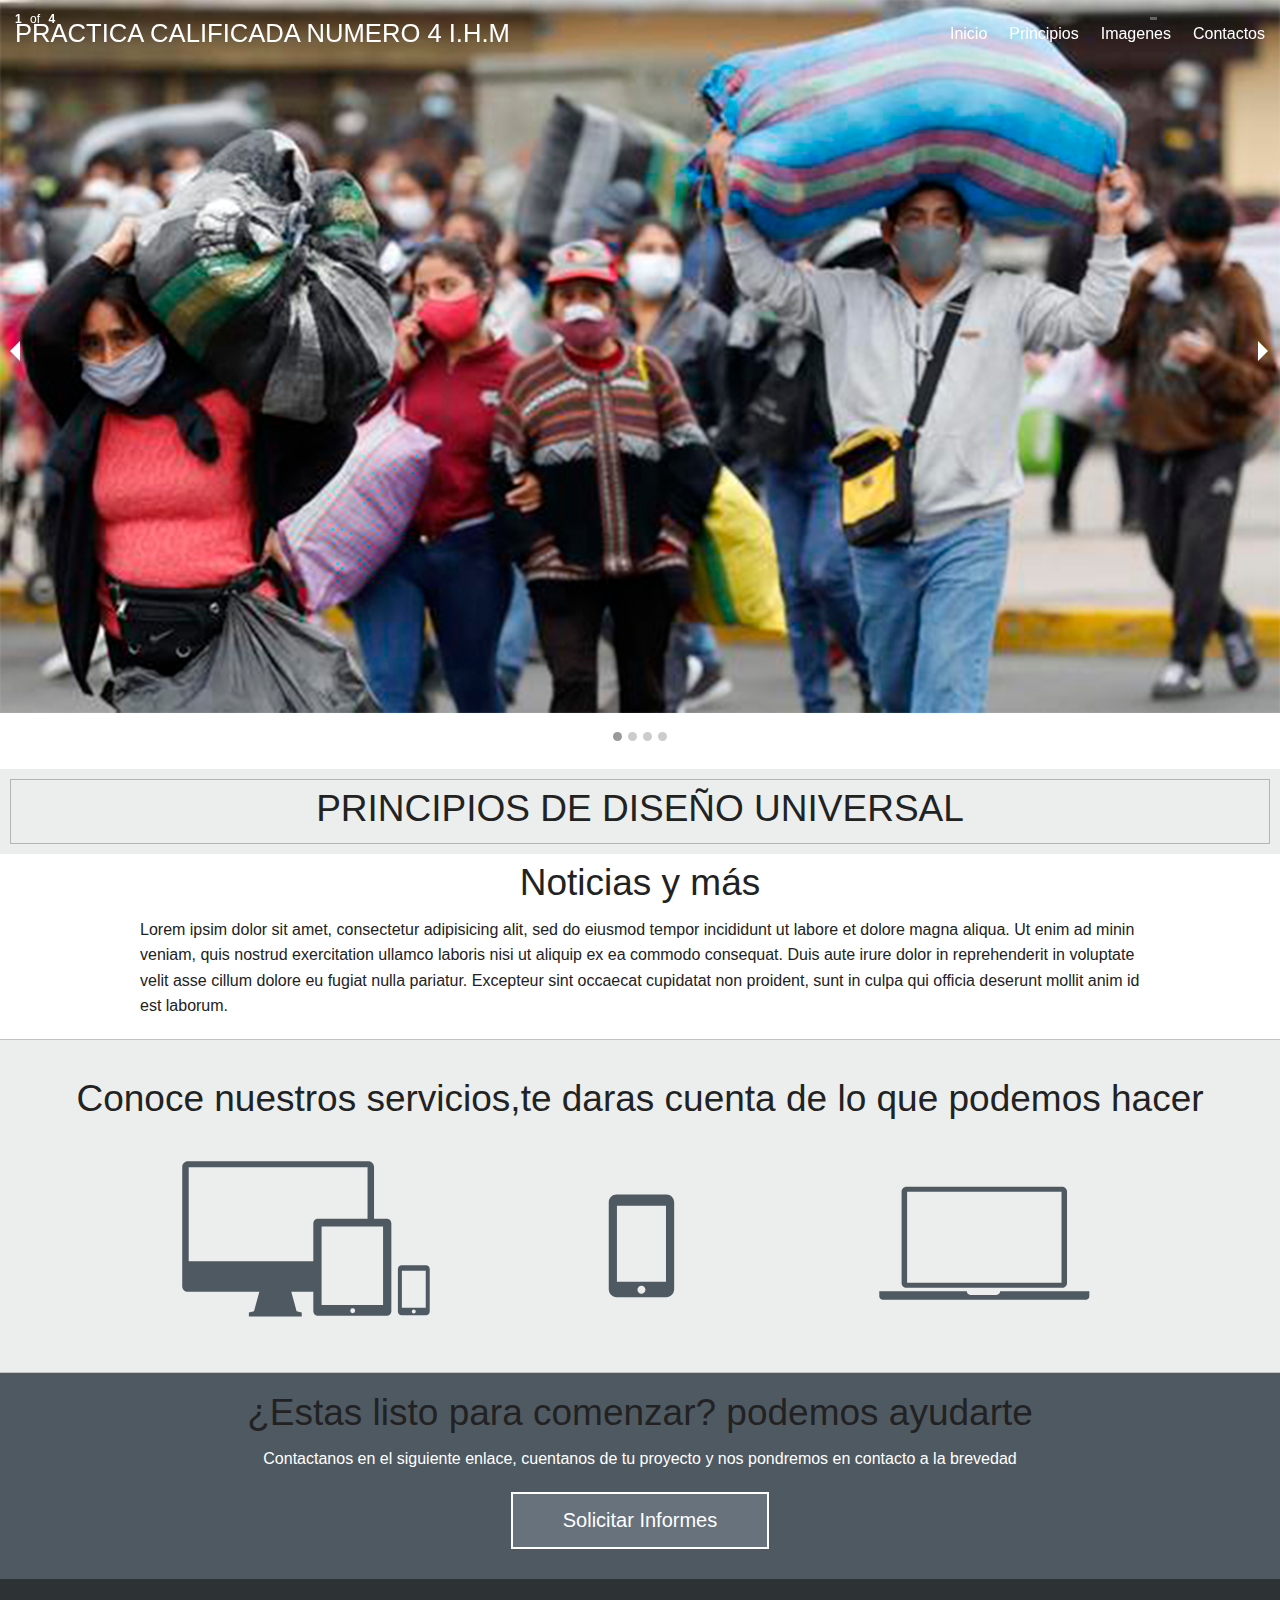
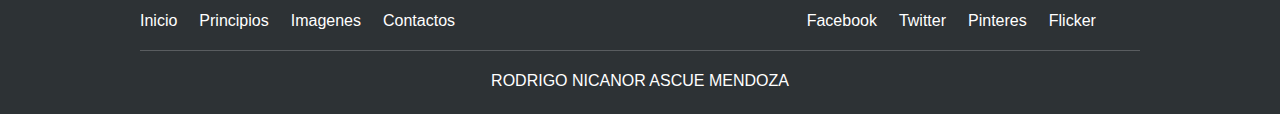
<file: Pregunta 4/index.html>
<!doctype html>
<html class="no-js" lang="">

<head>
    <meta charset="utf-8">
    <meta http-equiv="X-UA-Compatible" content="IE=edge,chrome=1">
    <title></title>
    <meta name="description" content="">
    <meta name="viewport" content="width=device-width, initial-scale=1">

    <link rel="stylesheet" href="css/normalize.min.css">
    <link rel="stylesheet" href="css/foundation.css">
    <link rel="stylesheet" href="css/main.css">

    <script src="js/vendor/modernizr-2.8.3.min.js"></script>
</head>

<body>
    <header class="fixed">
        <div class="top-bar">
            <div class="row">
                <div class="large-5 columns">
                    <a href="index.html" class="inicio">PRACTICA CALIFICADA NUMERO 4 I.H.M</a>
                </div>
                <div class="large-6 large-offset-1 columns">
                    <div id="navegacion">
                        <nav class="inline-list right">
                            <li><a href="index.html">Inicio</a></li>
                            <li><a href="nosotros.html">Principios</a></li>
                            <li><a href="servicios.html">Imagenes</a></li>
                            <li><a href="equipo.html">Contactos</a></li>                        </nav>
                    </div>
                </div>
            </div>
        </div>
    </header>

    <section class="destacada">
        <ul data-orbit>
            <li>
                <img src="img/h_index.jpg">
            </li>
            <li>
                <img src="img/h_nosotros.jpg">
            </li>
            <li>
                <img src="img/h_servicios.jpg">
            </li>
            <li>
                <img src="img/h_equipo.jpg">
            </li>
        </ul>
    </section>

    <!--        <section class="destacada">
            <div class="pattern"></div>
            <img src="img/h_index.jpg" alt="Imagen Index">

            <div class="contenido text-center">
                <h1><span>Diseñamos apps para todas las empresas y organizaciones</span></h1>
            </div>
        </section>
-->
    <section class="agencia text-center">
        <div class="borde">
            <h2>PRINCIPIOS DE DISEÑO UNIVERSAL</h2>
        </div>
    </section>

    <section class="aplicaciones">
        <h2 class="text-center">Noticias y más</h2>
        <section class="row">
            <p>Lorem ipsim dolor sit amet, consectetur adipisicing alit, sed do eiusmod tempor incididunt ut labore
                et dolore magna aliqua. Ut enim ad minin veniam, quis nostrud exercitation ullamco laboris nisi ut
                aliquip ex ea commodo consequat. Duis aute irure dolor in reprehenderit in voluptate velit asse
                cillum dolore eu fugiat nulla pariatur. Excepteur sint occaecat cupidatat non proident, sunt in
                culpa qui officia deserunt mollit anim id est laborum.</p>

        </section>
    </section>

    <section class="servicios">
        <h2 class="text-center">Conoce nuestros servicios,<span>te daras cuenta de lo que podemos hacer</span></h2>
        <div class="row">
            <ul class="small-block-grid-3">
                <li><img src="img/serv_web.svg" alt="Servicios aplicaciones"></li>
                <li><img src="img/serv_app.svg" alt="Servicios aplicaciones"></li>
                <li><img src="img/serv_desarrollo.svg" alt="Servicios aplicaciones"></li>
            </ul>



        </div>

    </section>

    <section class="contacto text-center">
        <h2>¿Estas listo para comenzar? podemos ayudarte</h2>
        <p>Contactanos en el siguiente enlace, cuentanos de tu proyecto y nos pondremos en contacto a la brevedad</p>

        <a href="" class="button large">Solicitar Informes</a>
    </section>

    <footer>
        <div class="row">
            <nav class="large-6 columns inline-list">
                <li><a href="index.html">Inicio</a></li>
                <li><a href="nosotros.html">Principios</a></li>
                <li><a href="servicios.html">Imagenes</a></li>
                <li><a href="equipo.html">Contactos</a></li>
            </nav>
            <nav class="large-4 large-offset-2 columns inline-list">
                <li><a href="#">Facebook</a></li>
                <li><a href="#">Twitter</a></li>
                <li><a href="#">Pinteres</a></li>
                <li><a href="#">Flicker</a></li>
            </nav>
            <hr>
            <p class="text-center">RODRIGO NICANOR ASCUE MENDOZA</p>
        </div>
    </footer>


    <script>window.jQuery || document.write('<script src="js/vendor/jquery-1.11.2.min.js"><\/script>')</script>
    <script src="js/foundation.min.js"></script>
    <script src="js/main.js"></script>
    <script>
        $(document).foundation();
    </script>
</body>

</html>
</file>
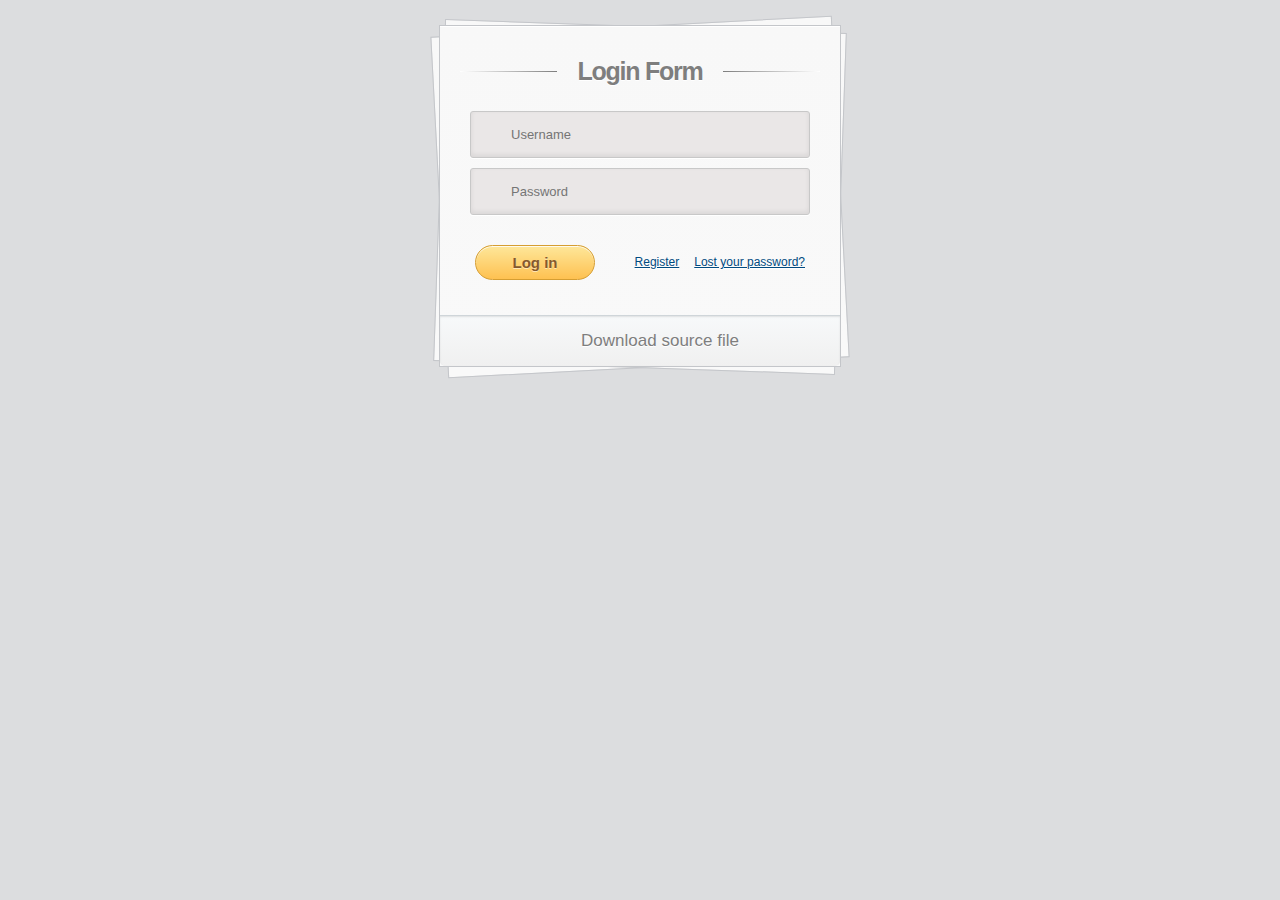
<file: Pregunta 4/formulario/index.html>
<!DOCTYPE html>
<html >
  <head>
    <meta charset="UTF-8">
    <title>Login form using HTML5 and CSS3</title>
    
    
    
    
        <link rel="stylesheet" href="css/style.css">

    
    
    
  </head>

  <body>

    <body>
<div class="container">
	<section id="content">
		<form action="">
			<h1>Login Form</h1>
			<div>
				<input type="text" placeholder="Username" required="" id="username" />
			</div>
			<div>
				<input type="password" placeholder="Password" required="" id="password" />
			</div>
			<div>
				<input type="submit" value="Log in" />
				<a href="#">Lost your password?</a>
				<a href="#">Register</a>
			</div>
		</form><!-- form -->
		<div class="button">
			<a href="#">Download source file</a>
		</div><!-- button -->
	</section><!-- content -->
</div><!-- container -->
</body>
    
        <script src="js/index.js"></script>

    
    
    
  </body>
</html>
</file>
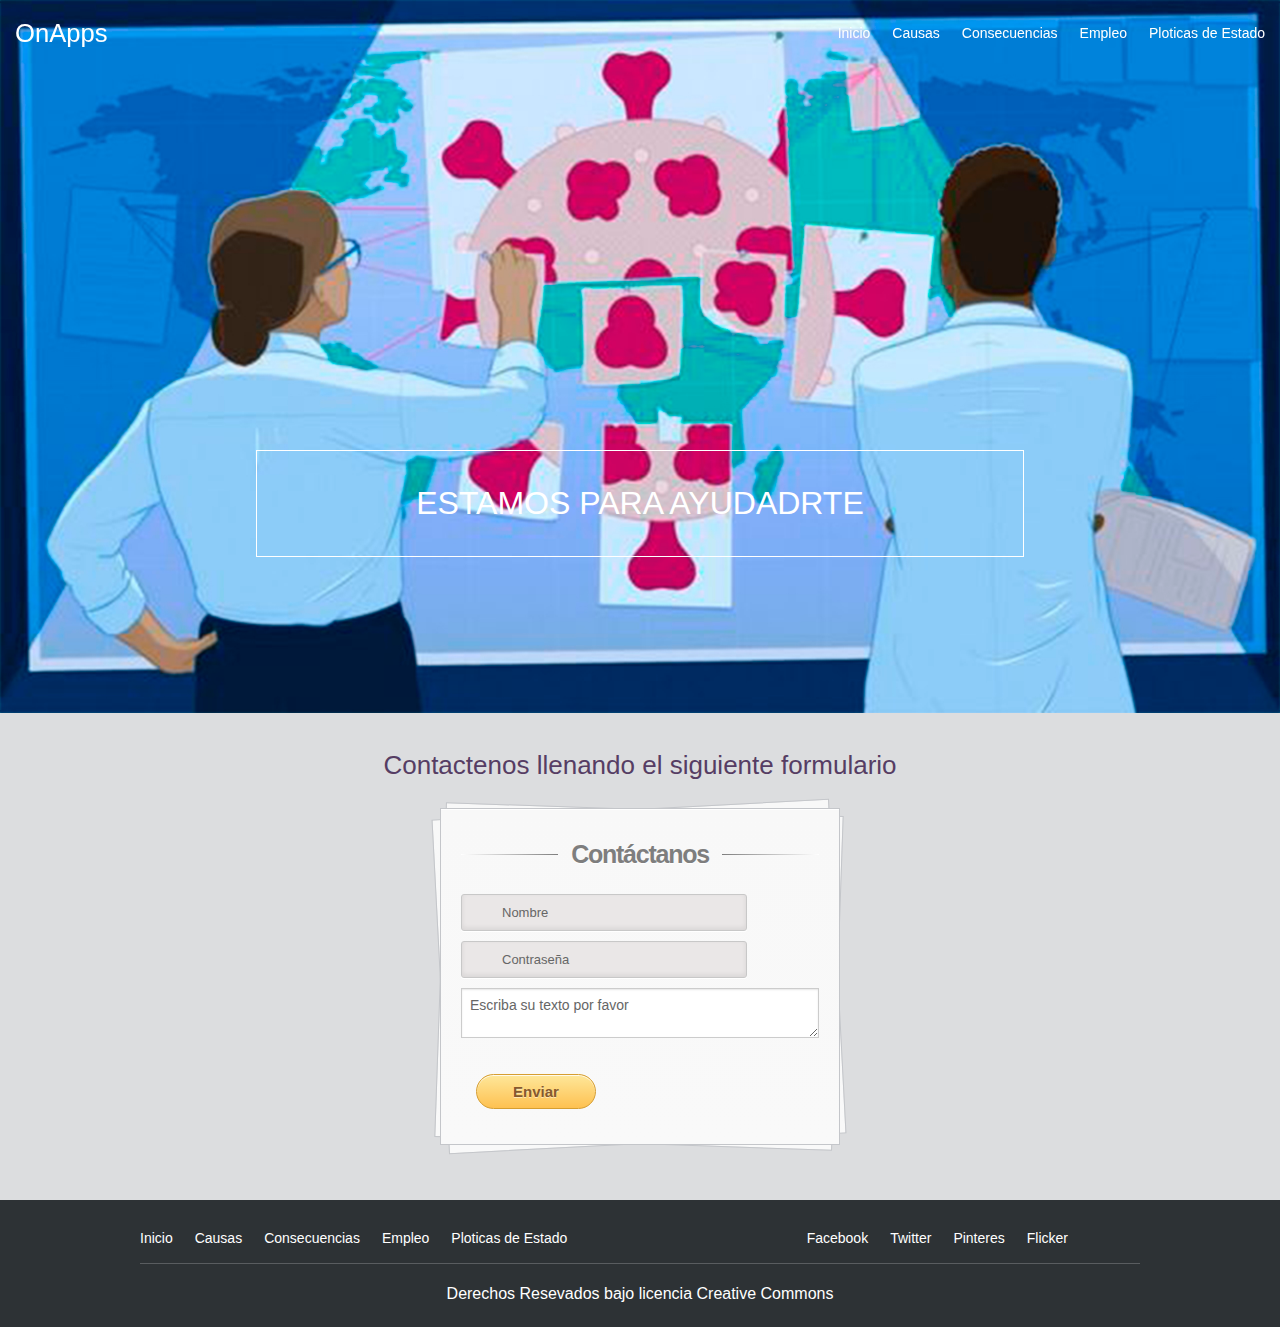
<file: Pregunta 4/contacto.html>
<!doctype html>
<html class="no-js" lang="">

<head>
    <meta charset="utf-8">
    <meta http-equiv="X-UA-Compatible" content="IE=edge,chrome=1">
    <title></title>
    <meta name="description" content="">
    <meta name="viewport" content="width=device-width, initial-scale=1">

    <link rel="stylesheet" href="css/normalize.min.css">
    <link rel="stylesheet" href="css/foundation.css">
    <link rel="stylesheet" href="css/main.css">
    <link rel="stylesheet" href="formulario/css/style.css">

    <script src="js/vendor/modernizr-2.8.3.min.js"></script>
</head>

<body>
    <header class="fixed">
        <div class="top-bar">
            <div class="row">
                <div class="large-5 columns">
                    <a href="index.html" class="inicio">OnApps</a>
                </div>
                <div class="large-6 large-offset-1 columns">
                    <div id="navegacion">
                        <nav class="inline-list right">
                            <li><a href="index.html">Inicio</a></li>
                            <li><a href="nosotros.html">Causas</a></li>
                            <li><a href="servicios.html">Consecuencias</a></li>
                            <li><a href="equipo.html">Empleo</a></li>
                            <li><a href="contacto.html">Ploticas de Estado</a></li>
                        </nav>
                    </div>
                </div>
            </div>
        </div>
    </header>

    <section class="destacada">
        <div class="pattern"></div>
        <img src="img/h_contacto.jpg">
        <div class="contenido text-center">
            <h1>Estamos para ayudadrte</h1>
        </div>
    </section>

    <section class="informacion">
        <h2 class="contenido text-center">Contactenos llenando el siguiente formulario</h2>
        <div class="container">
            <section id="content">
                <form action="">
                    <h1>Contáctanos</h1>
                    <div>
                        <input type="text" placeholder="Nombre" required="" id="username" />
                    </div>
                    <div>
                        <input type="password" placeholder="Contraseña" required="" id="password" />
                    </div>
                    <div>
                        <textarea placeholder="Escriba su texto por favor" name="mensaje"></textarea>
                    </div>
                    <div>
                        <input type="submit" value="Enviar" />
                    </div>
                </form>
            </section>
        </div>
    </section>



    <footer>
        <div class="row">
            <nav class="large-6 columns inline-list">
                <li><a href="index.html">Inicio</a></li>
                <li><a href="nosotros.html">Causas</a></li>
                <li><a href="servicios.html">Consecuencias</a></li>
                <li><a href="equipo.html">Empleo</a></li>
                <li><a href="contacto.html">Ploticas de Estado</a></li>
            </nav>
            <nav class="large-4 large-offset-2 columns inline-list">
                <li><a href="#">Facebook</a></li>
                <li><a href="#">Twitter</a></li>
                <li><a href="#">Pinteres</a></li>
                <li><a href="#">Flicker</a></li>
            </nav>
            <hr>
            <p class="text-center">Derechos Resevados bajo licencia Creative Commons</p>
        </div>
    </footer>


    <script>window.jQuery || document.write('<script src="js/vendor/jquery-1.11.2.min.js"><\/script>')</script>
    <script type="js/foundation.min.js"></script>
    <script src="js/main.js"></script>
</body>

</html>
</file>
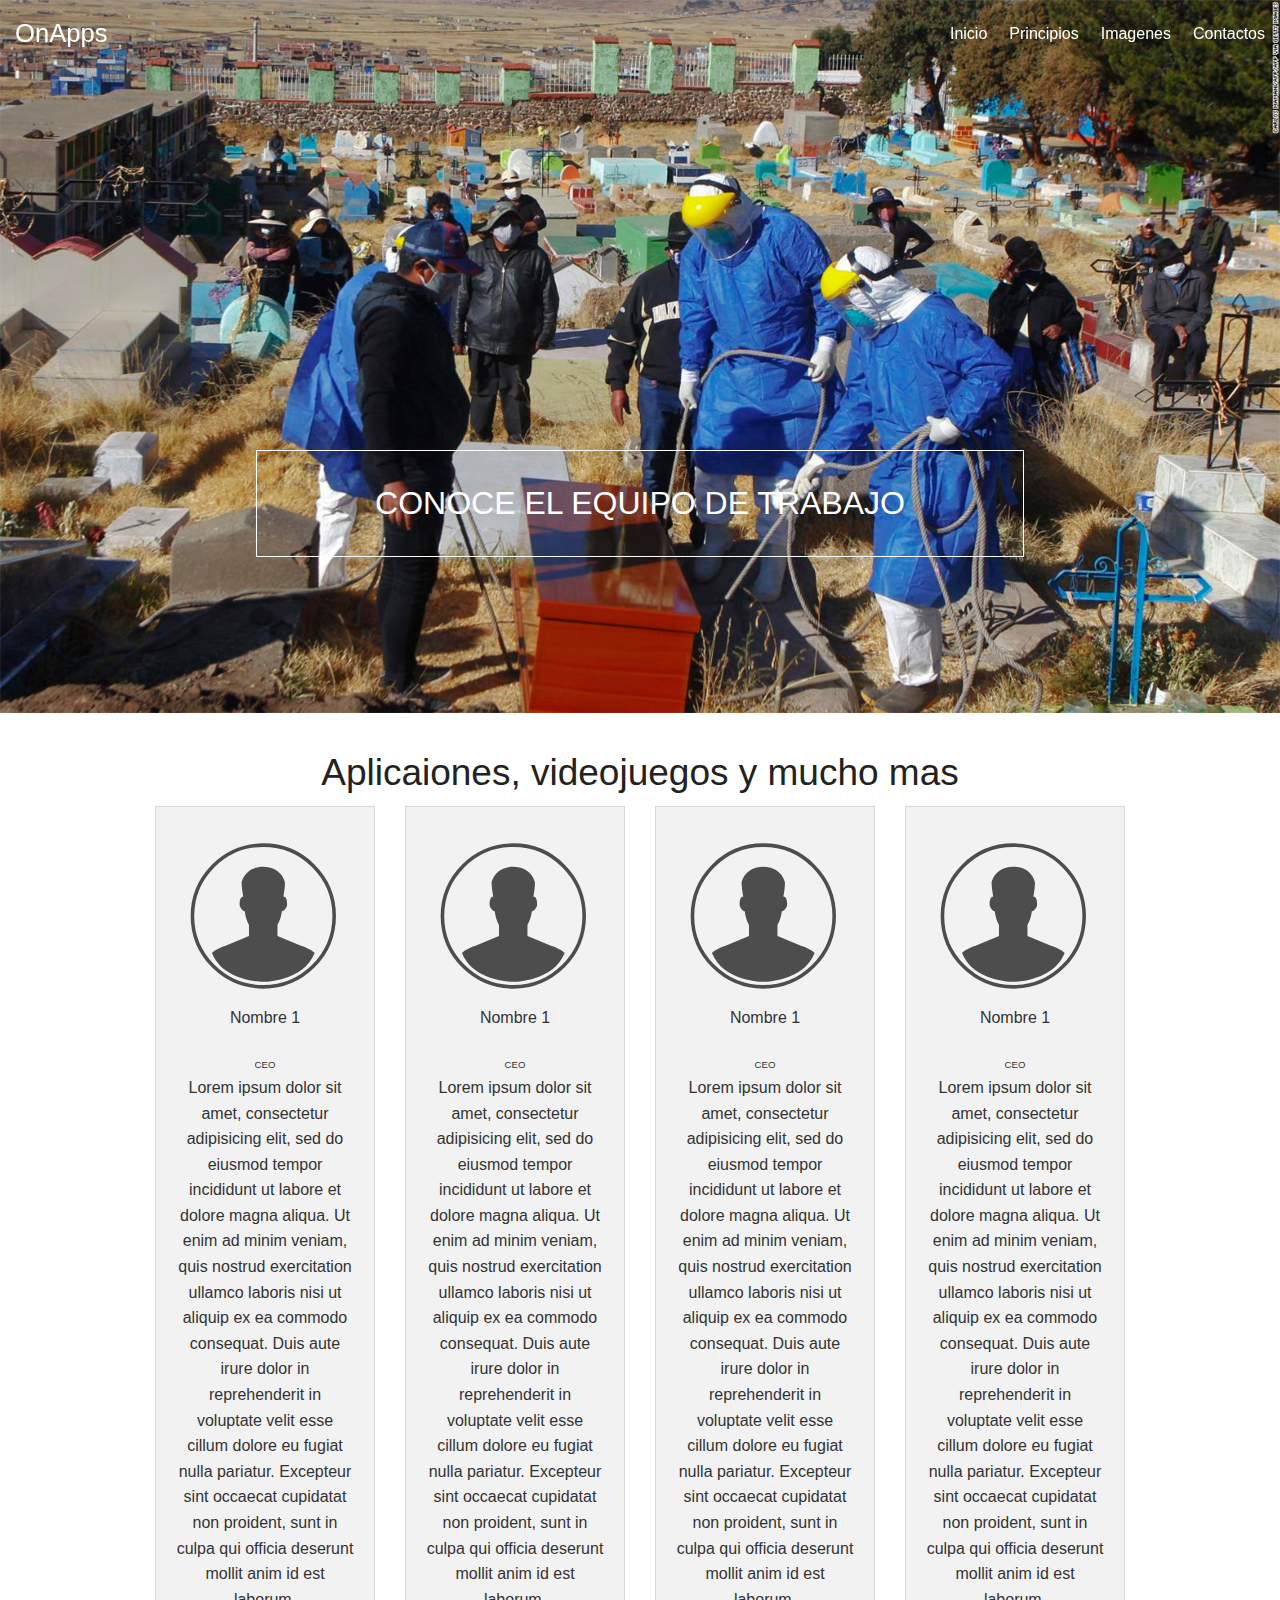
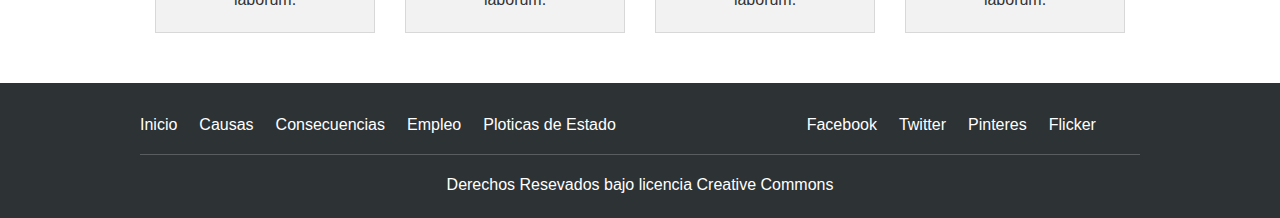
<file: Pregunta 4/equipo.html>
<!doctype html>
<html class="no-js" lang="">

<head>
    <meta charset="utf-8">
    <meta http-equiv="X-UA-Compatible" content="IE=edge,chrome=1">
    <title></title>
    <meta name="description" content="">
    <meta name="viewport" content="width=device-width, initial-scale=1">

    <link rel="stylesheet" href="css/normalize.min.css">
    <link rel="stylesheet" href="css/foundation.css">
    <link rel="stylesheet" href="css/main.css">

    <script src="js/vendor/modernizr-2.8.3.min.js"></script>
</head>

<body>
    <header class="fixed">
        <div class="top-bar">
            <div class="row">
                <div class="large-5 columns">
                    <a href="index.html" class="inicio">OnApps</a>
                </div>
                <div class="large-6 large-offset-1 columns">
                    <div id="navegacion">
                        <nav class="inline-list right">
                            <li><a href="index.html">Inicio</a></li>
                <li><a href="nosotros.html">Principios</a></li>
                <li><a href="servicios.html">Imagenes</a></li>
                <li><a href="equipo.html">Contactos</a></li>
                        </nav>
                    </div>
                </div>
            </div>
        </div>
    </header>

    <section class="destacada">
        <div class="pattern"></div>
        <img src="img/h_equipo.jpg">
        <div class="contenido text-center">
            <h1>Conoce el equipo de trabajo</h1>
        </div>
    </section>

    <section class="informacion">
        <div class="row">
            <h2 class="text-center">Aplicaiones, videojuegos y mucho mas</h2>
            <div class="large-3 columns">
                <div class="panel text-center">
                    <img src="img/sin_foto.svg">
                    <p>Nombre 1</p>
                    <small>CEO</small>

                    <p>Lorem ipsum dolor sit amet, consectetur adipisicing elit, sed do eiusmod
                        tempor incididunt ut labore et dolore magna aliqua. Ut enim ad minim veniam,
                        quis nostrud exercitation ullamco laboris nisi ut aliquip ex ea commodo
                        consequat. Duis aute irure dolor in reprehenderit in voluptate velit esse
                        cillum dolore eu fugiat nulla pariatur. Excepteur sint occaecat cupidatat non
                        proident, sunt in culpa qui officia deserunt mollit anim id est laborum.
                    </p>

                </div>
            </div>
            <div class="large-3 columns">
                <div class="panel text-center">
                    <img src="img/sin_foto.svg">
                    <p>Nombre 1</p>
                    <small>CEO</small>

                    <p>Lorem ipsum dolor sit amet, consectetur adipisicing elit, sed do eiusmod
                        tempor incididunt ut labore et dolore magna aliqua. Ut enim ad minim veniam,
                        quis nostrud exercitation ullamco laboris nisi ut aliquip ex ea commodo
                        consequat. Duis aute irure dolor in reprehenderit in voluptate velit esse
                        cillum dolore eu fugiat nulla pariatur. Excepteur sint occaecat cupidatat non
                        proident, sunt in culpa qui officia deserunt mollit anim id est laborum.
                    </p>

                </div>
            </div>
            <div class="large-3 columns">
                <div class="panel text-center">
                    <img src="img/sin_foto.svg">
                    <p>Nombre 1</p>
                    <small>CEO</small>

                    <p>Lorem ipsum dolor sit amet, consectetur adipisicing elit, sed do eiusmod
                        tempor incididunt ut labore et dolore magna aliqua. Ut enim ad minim veniam,
                        quis nostrud exercitation ullamco laboris nisi ut aliquip ex ea commodo
                        consequat. Duis aute irure dolor in reprehenderit in voluptate velit esse
                        cillum dolore eu fugiat nulla pariatur. Excepteur sint occaecat cupidatat non
                        proident, sunt in culpa qui officia deserunt mollit anim id est laborum.
                    </p>

                </div>
            </div>
            <div class="large-3 columns">
                <div class="panel text-center">
                    <img src="img/sin_foto.svg">
                    <p>Nombre 1</p>
                    <small>CEO</small>

                    <p>Lorem ipsum dolor sit amet, consectetur adipisicing elit, sed do eiusmod
                        tempor incididunt ut labore et dolore magna aliqua. Ut enim ad minim veniam,
                        quis nostrud exercitation ullamco laboris nisi ut aliquip ex ea commodo
                        consequat. Duis aute irure dolor in reprehenderit in voluptate velit esse
                        cillum dolore eu fugiat nulla pariatur. Excepteur sint occaecat cupidatat non
                        proident, sunt in culpa qui officia deserunt mollit anim id est laborum.
                    </p>

                </div>
            </div>
        </div>
    </section>

    <footer>
        <div class="row">
            <nav class="large-6 columns inline-list">
                <li><a href="index.html">Inicio</a></li>
                <li><a href="nosotros.html">Causas</a></li>
                <li><a href="servicios.html">Consecuencias</a></li>
                <li><a href="equipo.html">Empleo</a></li>
                <li><a href="contacto.html">Ploticas de Estado</a></li>
            </nav>
            <nav class="large-4 large-offset-2 columns inline-list">
                <li><a href="#">Facebook</a></li>
                <li><a href="#">Twitter</a></li>
                <li><a href="#">Pinteres</a></li>
                <li><a href="#">Flicker</a></li>
            </nav>
            <hr>
            <p class="text-center">Derechos Resevados bajo licencia Creative Commons</p>
        </div>
    </footer>


    <script>window.jQuery || document.write('<script src="js/vendor/jquery-1.11.2.min.js"><\/script>')</script>
    <script type="js/foundation.min.js"></script>
    <script src="js/main.js"></script>
</body>

</html>
</file>
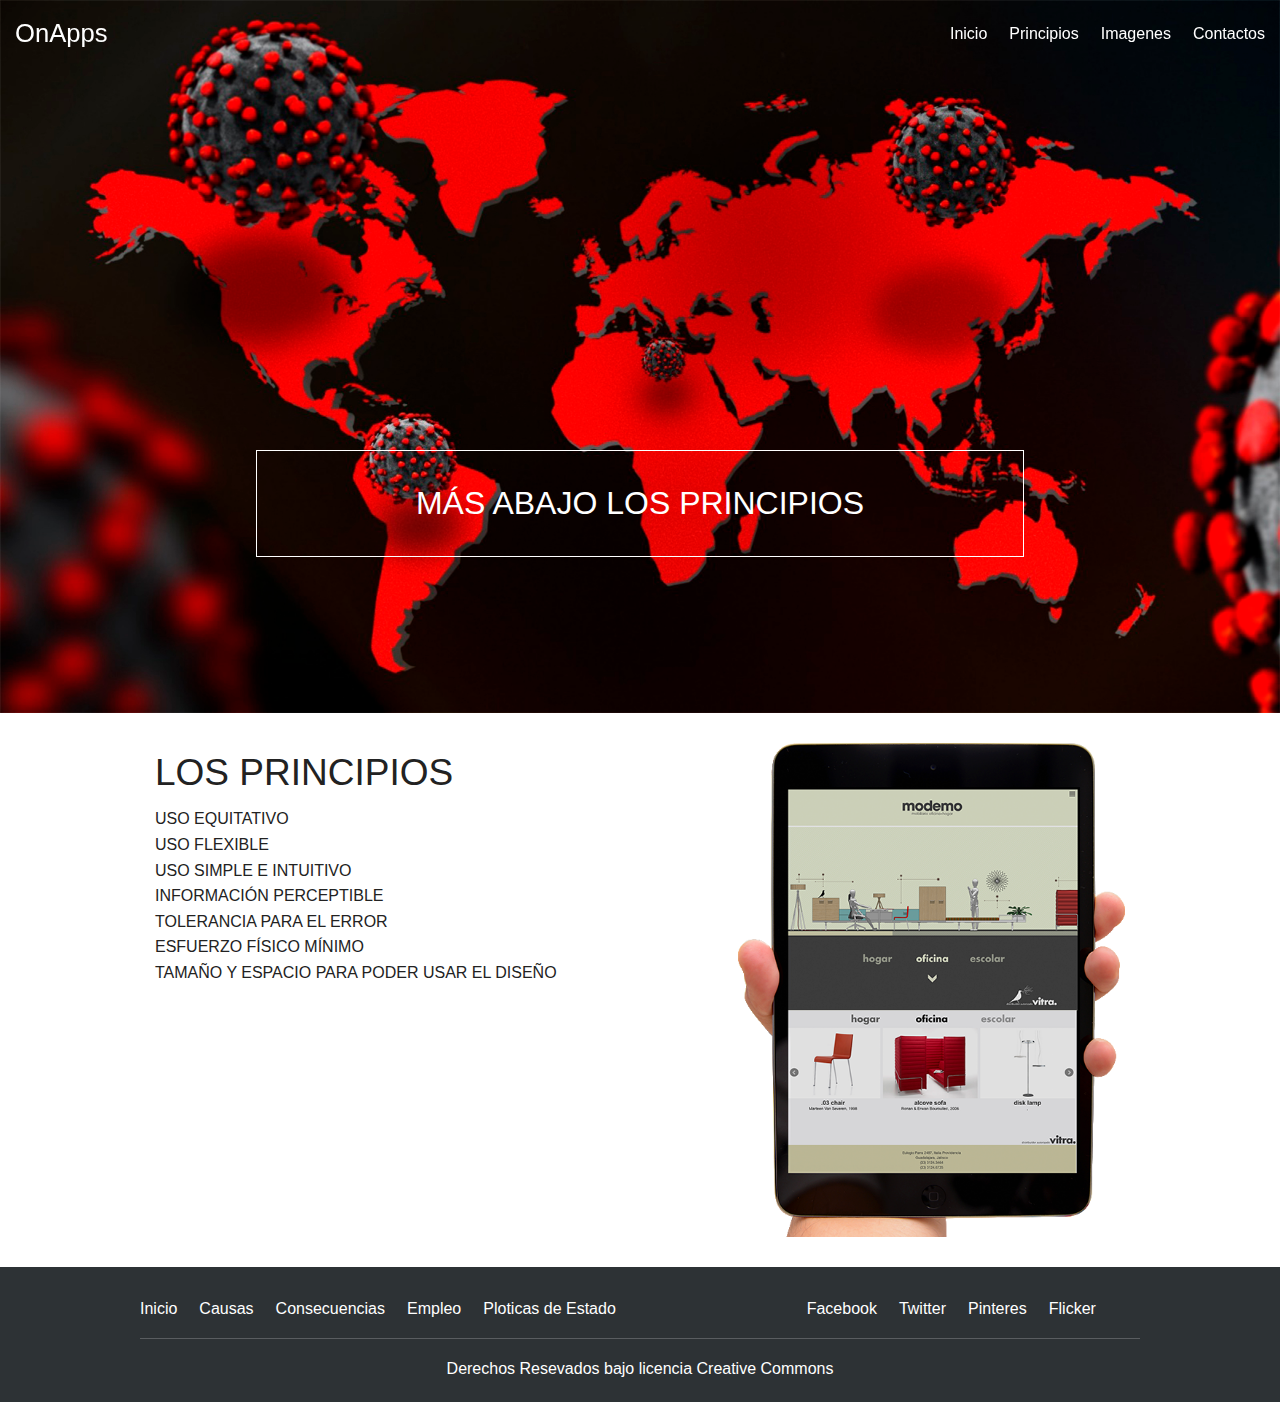
<file: Pregunta 4/nosotros.html>
<!doctype html>
<html class="no-js" lang="">

<head>
    <meta charset="utf-8">
    <meta http-equiv="X-UA-Compatible" content="IE=edge,chrome=1">
    <title></title>
    <meta name="description" content="">
    <meta name="viewport" content="width=device-width, initial-scale=1">

    <link rel="stylesheet" href="css/normalize.min.css">
    <link rel="stylesheet" href="css/foundation.css">
    <link rel="stylesheet" href="css/main.css">

    <script src="js/vendor/modernizr-2.8.3.min.js"></script>
</head>

<body>
    <header class="fixed">
        <div class="top-bar">
            <div class="row">
                <div class="large-5 columns">
                    <a href="index.html" class="inicio">OnApps</a>
                </div>
                <div class="large-6 large-offset-1 columns">
                    <div id="navegacion">
                        <nav class="inline-list right">
                            <li><a href="index.html">Inicio</a></li>
                            <li><a href="nosotros.html">Principios</a></li>
                            <li><a href="servicios.html">Imagenes</a></li>
                            <li><a href="equipo.html">Contactos</a></li>
                        </nav>
                    </div>
                </div>
            </div>
        </div>

    </header>

    <section class="destacada">
        <div class="pattern"></div>
        <img src="img/h_nosotros.jpg">
        <div class="contenido text-center">
            <h1>MÁS ABAJO LOS PRINCIPIOS</h1>
        </div>
    </section>

    <section class="informacion">
        <div class="row">
            <div class="large-7 columns">
                <div id="mision">
                    <h2>LOS PRINCIPIOS</h2>
                    <p>USO EQUITATIVO <br> USO FLEXIBLE <br> USO SIMPLE E INTUITIVO <br> INFORMACIÓN PERCEPTIBLE <br> TOLERANCIA PARA EL ERROR <br> ESFUERZO FÍSICO MÍNIMO <br> TAMAÑO Y ESPACIO PARA PODER USAR EL DISEÑO </p>
                </div>
            </div>
            <div class="large-5 columns">
                <img src="img/nosotros.png">
            </div>
        </div>
    </section>

    <footer>
        <div class="row">
            <nav class="large-6 columns inline-list">
                <li><a href="index.html">Inicio</a></li>
                <li><a href="nosotros.html">Causas</a></li>
                <li><a href="servicios.html">Consecuencias</a></li>
                <li><a href="equipo.html">Empleo</a></li>
                <li><a href="contacto.html">Ploticas de Estado</a></li>
            </nav>
            <nav class="large-4 large-offset-2 columns inline-list">
                <li><a href="#">Facebook</a></li>
                <li><a href="#">Twitter</a></li>
                <li><a href="#">Pinteres</a></li>
                <li><a href="#">Flicker</a></li>
            </nav>
            <hr>
            <p class="text-center">Derechos Resevados bajo licencia Creative Commons</p>
        </div>
    </footer>


    <script>window.jQuery || document.write('<script src="js/vendor/jquery-1.11.2.min.js"><\/script>')</script>
    <script type="js/foundation.min.js"></script>
    <script src="js/main.js"></script>
</body>

</html>
</file>
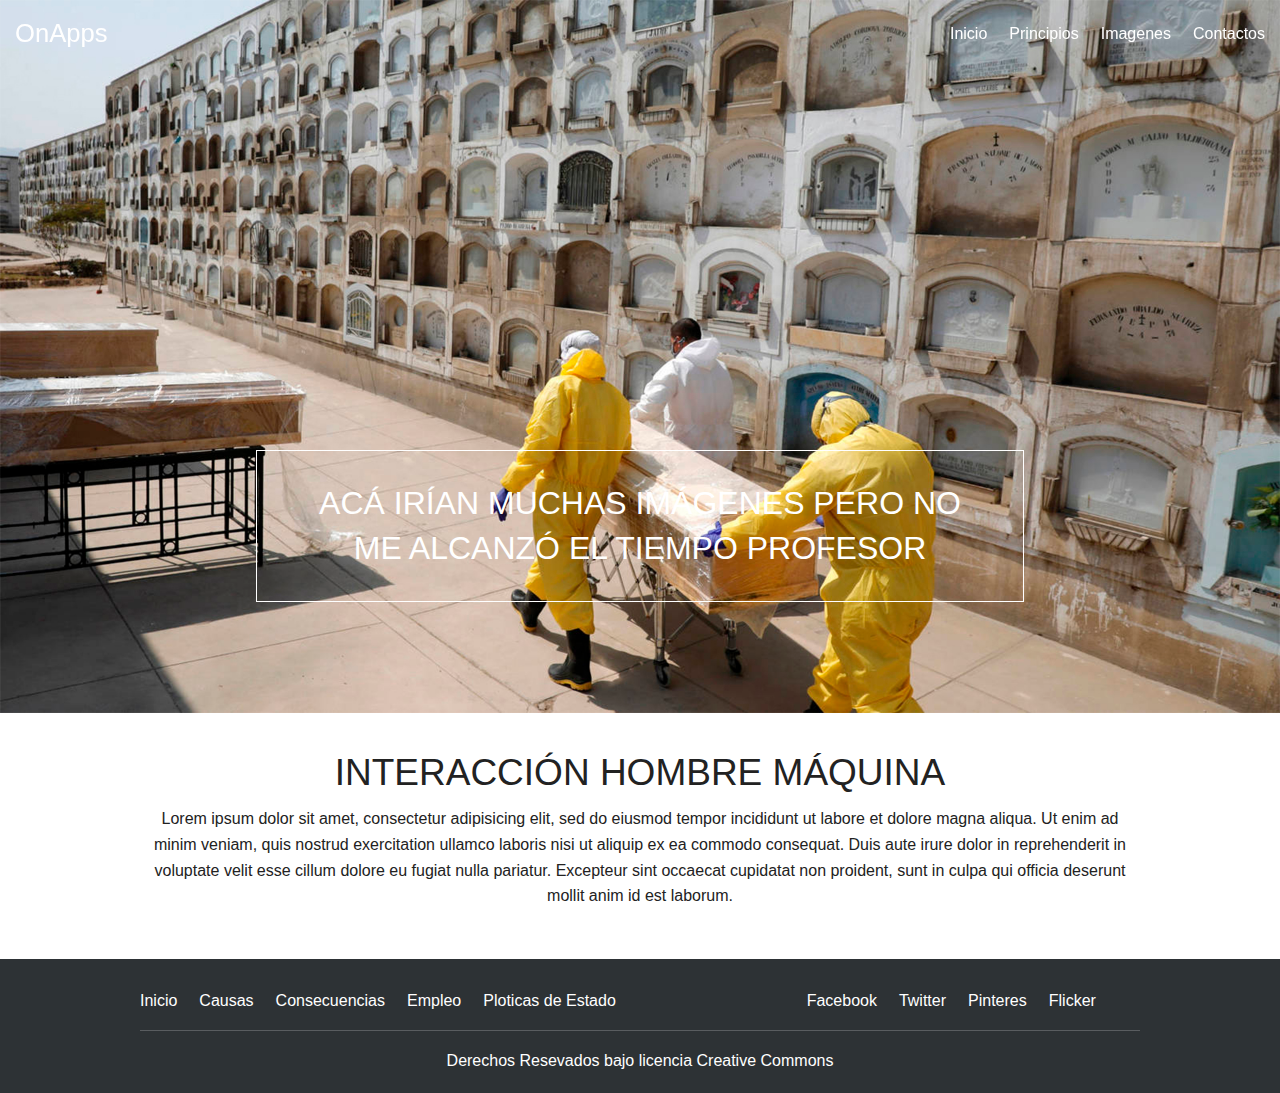
<file: Pregunta 4/servicios.html>
<!doctype html>
<html class="no-js" lang="">

<head>
    <meta charset="utf-8">
    <meta http-equiv="X-UA-Compatible" content="IE=edge,chrome=1">
    <title></title>
    <meta name="description" content="">
    <meta name="viewport" content="width=device-width, initial-scale=1">

    <link rel="stylesheet" href="css/normalize.min.css">
    <link rel="stylesheet" href="css/foundation.css">
    <link rel="stylesheet" href="css/main.css">

    <script src="js/vendor/modernizr-2.8.3.min.js"></script>
</head>

<body>
    <header class="fixed">
        <div class="top-bar">
            <div class="row">
                <div class="large-5 columns">
                    <a href="index.html" class="inicio">OnApps</a>
                </div>
                <div class="large-6 large-offset-1 columns">
                    <div id="navegacion">
                        <nav class="inline-list right">
                            <li><a href="index.html">Inicio</a></li>
                <li><a href="nosotros.html">Principios</a></li>
                <li><a href="servicios.html">Imagenes</a></li>
                <li><a href="equipo.html">Contactos</a></li>
                        </nav>
                    </div>
                </div>
            </div>
        </div>
    </header>

    <section class="destacada">
        <div class="pattern"></div>
        <img src="img/h_servicios.jpg">
        <div class="contenido text-center">
            <h1>ACÁ IRÍAN MUCHAS IMÁGENES PERO NO ME ALCANZÓ EL TIEMPO PROFESOR</h1>
        </div>
    </section>

    <section class="informacion">
        <div class="row text-center">
            <h2>INTERACCIÓN HOMBRE MÁQUINA</h2>
            <p>Lorem ipsum dolor sit amet, consectetur adipisicing elit, sed do eiusmod
                tempor incididunt ut labore et dolore magna aliqua. Ut enim ad minim veniam,
                quis nostrud exercitation ullamco laboris nisi ut aliquip ex ea commodo
                consequat. Duis aute irure dolor in reprehenderit in voluptate velit esse
                cillum dolore eu fugiat nulla pariatur. Excepteur sint occaecat cupidatat non
                proident, sunt in culpa qui officia deserunt mollit anim id est laborum.
        </div>
    </section>

    <footer>
        <div class="row">
            <nav class="large-6 columns inline-list">
                <li><a href="index.html">Inicio</a></li>
                <li><a href="nosotros.html">Causas</a></li>
                <li><a href="servicios.html">Consecuencias</a></li>
                <li><a href="equipo.html">Empleo</a></li>
                <li><a href="contacto.html">Ploticas de Estado</a></li>
            </nav>
            <nav class="large-4 large-offset-2 columns inline-list">
                <li><a href="#">Facebook</a></li>
                <li><a href="#">Twitter</a></li>
                <li><a href="#">Pinteres</a></li>
                <li><a href="#">Flicker</a></li>
            </nav>
            <hr>
            <p class="text-center">Derechos Resevados bajo licencia Creative Commons</p>
        </div>
    </footer>


    <script>window.jQuery || document.write('<script src="js/vendor/jquery-1.11.2.min.js"><\/script>')</script>
    <script type="js/foundation.min.js"></script>
    <script src="js/main.js"></script>
</body>

</html>
</file>
<file: Pregunta 4/css/main.css>
/*! HTML5 Boilerplate v5.0 | MIT License | http://h5bp.com/ */

html {
    color: #222;
    font-size: 1em;
    line-height: 1.4;
}

::-moz-selection {
    background: #b3d4fc;
    text-shadow: none;
}

::selection {
    background: #b3d4fc;
    text-shadow: none;
}

hr {
    display: block;
    height: 1px;
    border: 0;
    border-top: 1px solid #ccc;
    margin: 1em 0;
    padding: 0;
}

audio,
canvas,
iframe,
img,
svg,
video {
    vertical-align: middle;
}

fieldset {
    border: 0;
    margin: 0;
    padding: 0;
}

textarea {
    resize: vertical;
}

.browserupgrade {
    margin: 0.2em 0;
    background: #ccc;
    color: #000;
    padding: 0.2em 0;
}


/* ==========================================================================
   Author's custom styles
   ========================================================================== */
header a.inicio{
    color: #fff;
    font-size: 1.6rem;
}

header nav a,
header nav a:hover{
    color: #fff;
}

.top-bar{
    background-color: transparent;
    height: 4.2rem;
    line-height: 4.2rem;
}

section.destacada .contenido{
    top: 50%;
    left: 0;
    width: 100%;
    position: absolute;
    z-index: 20;
}

section.destacada .contenido h1{
    padding: 30px 50px;
    border: 1px solid #fff;
    color: #fff;
    font-size: 2rem;
    text-transform: uppercase;
    margin: 0 auto;
    width: 60%;
}

section.agencia{
    background-color: #ebeeed;
    padding: 10px;
}

section.agencia .borde{
    border: 1px solid #aeb4b7;
}

section.agencia p{
    margin-bottom: 40px;
}

section.servicios{
    background-color: #ebeeed;
    border-top: 1px solid #c2c2c2;
    border-bottom: 1px solid #c2c2c2;
    padding-top: 30px;
}

section.servicios small{
    font-style: italic;
}

section.contacto{
    background-color: #4f5962;
    padding: 10px;
    color: #fff;
}

section.contacto .borde{
    border: 1px solid #697279;
}

section.contacto .button{
    background-color: #67727c;
    border: 2px solid #fff;
    color: #fff;
    padding: 15px 50px;
}

footer{
    background-color: #2d3235;
    padding-top: 30px;
}

footer nav a,
footer nav a.hover {
    color: #fff;
}

footer hr{
    display: block;
    height: 1px;
    border: 0;
    border-top: 1px solid #595d60;
    margin: 1rem 0;
    padding: 0;
}

footer p{
    color: #fff;    
}
section.informacion{
    padding: 30px 0;
}












/* ==========================================================================
   Media Queries
   ========================================================================== */

@media only screen and (min-width: 35em) {

}

@media print,
       (-o-min-device-pixel-ratio: 5/4),
       (-webkit-min-device-pixel-ratio: 1.25),
       (min-resolution: 120dpi) {

}

/* ==========================================================================
   Helper classes
   ========================================================================== */

.hidden {
    display: none !important;
    visibility: hidden;
}

.visuallyhidden {
    border: 0;
    clip: rect(0 0 0 0);
    height: 1px;
    margin: -1px;
    overflow: hidden;
    padding: 0;
    position: absolute;
    width: 1px;
}

.visuallyhidden.focusable:active,
.visuallyhidden.focusable:focus {
    clip: auto;
    height: auto;
    margin: 0;
    overflow: visible;
    position: static;
    width: auto;
}

.invisible {
    visibility: hidden;
}

.clearfix:before,
.clearfix:after {
    content: " ";
    display: table;
}

.clearfix:after {
    clear: both;
}

.clearfix {
    *zoom: 1;
}

/* ==========================================================================
   Print styles
   ========================================================================== */

@media print {
    *,
    *:before,
    *:after {
        background: transparent !important;
        color: #000 !important;
        box-shadow: none !important;
        text-shadow: none !important;
    }

    a,
    a:visited {
        text-decoration: underline;
    }

    a[href]:after {
        content: " (" attr(href) ")";
    }

    abbr[title]:after {
        content: " (" attr(title) ")";
    }

    a[href^="#"]:after,
    a[href^="javascript:"]:after {
        content: "";
    }

    pre,
    blockquote {
        border: 1px solid #999;
        page-break-inside: avoid;
    }

    thead {
        display: table-header-group;
    }

    tr,
    img {
        page-break-inside: avoid;
    }

    img {
        max-width: 100% !important;
    }

    p,
    h2,
    h3 {
        orphans: 3;
        widows: 3;
    }

    h2,
    h3 {
        page-break-after: avoid;
    }
}
</file>
<file: Pregunta 4/formulario/css/style.css>
body {
	background: #DCDDDF url(http://cssdeck.com/uploads/media/items/7/7AF2Qzt.png);
	color: #000;
	font: 14px Arial;
	margin: 0 auto;
	padding: 0;
	position: relative;
}
h1{ font-size:28px;}
h2{ font-size:26px;}
h3{ font-size:18px;}
h4{ font-size:16px;}
h5{ font-size:14px;}
h6{ font-size:12px;}
h1,h2,h3,h4,h5,h6{ color:#563D64;}
small{ font-size:10px;}
b, strong{ font-weight:bold;}
a{ text-decoration: none; }
a:hover{ text-decoration: underline; }
.left { float:left; }
.right { float:right; }
.alignleft { float: left; margin-right: 15px; }
.alignright { float: right; margin-left: 15px; }
.clearfix:after,
form:after {
	content: ".";
	display: block;
	height: 0;
	clear: both;
	visibility: hidden;
}
.container { margin: 25px auto; position: relative; width: 900px; }
#content {
	background: #f9f9f9;
	background: -moz-linear-gradient(top,  rgba(248,248,248,1) 0%, rgba(249,249,249,1) 100%);
	background: -webkit-linear-gradient(top,  rgba(248,248,248,1) 0%,rgba(249,249,249,1) 100%);
	background: -o-linear-gradient(top,  rgba(248,248,248,1) 0%,rgba(249,249,249,1) 100%);
	background: -ms-linear-gradient(top,  rgba(248,248,248,1) 0%,rgba(249,249,249,1) 100%);
	background: linear-gradient(top,  rgba(248,248,248,1) 0%,rgba(249,249,249,1) 100%);
	filter: progid:DXImageTransform.Microsoft.gradient( startColorstr='#f8f8f8', endColorstr='#f9f9f9',GradientType=0 );
	-webkit-box-shadow: 0 1px 0 #fff inset;
	-moz-box-shadow: 0 1px 0 #fff inset;
	-ms-box-shadow: 0 1px 0 #fff inset;
	-o-box-shadow: 0 1px 0 #fff inset;
	box-shadow: 0 1px 0 #fff inset;
	border: 1px solid #c4c6ca;
	margin: 0 auto;
	padding: 25px 0 0;
	position: relative;
	text-align: center;
	text-shadow: 0 1px 0 #fff;
	width: 400px;
}
#content h1 {
	color: #7E7E7E;
	font: bold 25px Helvetica, Arial, sans-serif;
	letter-spacing: -0.05em;
	line-height: 20px;
	margin: 10px 0 30px;
}
#content h1:before,
#content h1:after {
	content: "";
	height: 1px;
	position: absolute;
	top: 10px;
	width: 27%;
}
#content h1:after {
	background: rgb(126,126,126);
	background: -moz-linear-gradient(left,  rgba(126,126,126,1) 0%, rgba(255,255,255,1) 100%);
	background: -webkit-linear-gradient(left,  rgba(126,126,126,1) 0%,rgba(255,255,255,1) 100%);
	background: -o-linear-gradient(left,  rgba(126,126,126,1) 0%,rgba(255,255,255,1) 100%);
	background: -ms-linear-gradient(left,  rgba(126,126,126,1) 0%,rgba(255,255,255,1) 100%);
	background: linear-gradient(left,  rgba(126,126,126,1) 0%,rgba(255,255,255,1) 100%);
    right: 0;
}
#content h1:before {
	background: rgb(126,126,126);
	background: -moz-linear-gradient(right,  rgba(126,126,126,1) 0%, rgba(255,255,255,1) 100%);
	background: -webkit-linear-gradient(right,  rgba(126,126,126,1) 0%,rgba(255,255,255,1) 100%);
	background: -o-linear-gradient(right,  rgba(126,126,126,1) 0%,rgba(255,255,255,1) 100%);
	background: -ms-linear-gradient(right,  rgba(126,126,126,1) 0%,rgba(255,255,255,1) 100%);
	background: linear-gradient(right,  rgba(126,126,126,1) 0%,rgba(255,255,255,1) 100%);
    left: 0;
}
#content:after,
#content:before {
	background: #f9f9f9;
	background: -moz-linear-gradient(top,  rgba(248,248,248,1) 0%, rgba(249,249,249,1) 100%);
	background: -webkit-linear-gradient(top,  rgba(248,248,248,1) 0%,rgba(249,249,249,1) 100%);
	background: -o-linear-gradient(top,  rgba(248,248,248,1) 0%,rgba(249,249,249,1) 100%);
	background: -ms-linear-gradient(top,  rgba(248,248,248,1) 0%,rgba(249,249,249,1) 100%);
	background: linear-gradient(top,  rgba(248,248,248,1) 0%,rgba(249,249,249,1) 100%);
	filter: progid:DXImageTransform.Microsoft.gradient( startColorstr='#f8f8f8', endColorstr='#f9f9f9',GradientType=0 );
	border: 1px solid #c4c6ca;
	content: "";
	display: block;
	height: 100%;
	left: -1px;
	position: absolute;
	width: 100%;
}
#content:after {
	-webkit-transform: rotate(2deg);
	-moz-transform: rotate(2deg);
	-ms-transform: rotate(2deg);
	-o-transform: rotate(2deg);
	transform: rotate(2deg);
	top: 0;
	z-index: -1;
}
#content:before {
	-webkit-transform: rotate(-3deg);
	-moz-transform: rotate(-3deg);
	-ms-transform: rotate(-3deg);
	-o-transform: rotate(-3deg);
	transform: rotate(-3deg);
	top: 0;
	z-index: -2;
}
#content form { margin: 0 20px; position: relative }
#content form input[type="text"],
#content form input[type="password"] {
	-webkit-border-radius: 3px;
	-moz-border-radius: 3px;
	-ms-border-radius: 3px;
	-o-border-radius: 3px;
	border-radius: 3px;
	-webkit-box-shadow: 0 1px 0 #fff, 0 -2px 5px rgba(0,0,0,0.08) inset;
	-moz-box-shadow: 0 1px 0 #fff, 0 -2px 5px rgba(0,0,0,0.08) inset;
	-ms-box-shadow: 0 1px 0 #fff, 0 -2px 5px rgba(0,0,0,0.08) inset;
	-o-box-shadow: 0 1px 0 #fff, 0 -2px 5px rgba(0,0,0,0.08) inset;
	box-shadow: 0 1px 0 #fff, 0 -2px 5px rgba(0,0,0,0.08) inset;
	-webkit-transition: all 0.5s ease;
	-moz-transition: all 0.5s ease;
	-ms-transition: all 0.5s ease;
	-o-transition: all 0.5s ease;
	transition: all 0.5s ease;
	background: #eae7e7 url(http://cssdeck.com/uploads/media/items/8/8bcLQqF.png) no-repeat;
	border: 1px solid #c8c8c8;
	color: #777;
	font: 13px Helvetica, Arial, sans-serif;
	margin: 0 0 10px;
	padding: 15px 10px 15px 40px;
	width: 80%;
}
#content form input[type="text"]:focus,
#content form input[type="password"]:focus {
	-webkit-box-shadow: 0 0 2px #ed1c24 inset;
	-moz-box-shadow: 0 0 2px #ed1c24 inset;
	-ms-box-shadow: 0 0 2px #ed1c24 inset;
	-o-box-shadow: 0 0 2px #ed1c24 inset;
	box-shadow: 0 0 2px #ed1c24 inset;
	background-color: #fff;
	border: 1px solid #ed1c24;
	outline: none;
}
#username { background-position: 10px 10px !important }
#password { background-position: 10px -53px !important }
#content form input[type="submit"] {
	background: rgb(254,231,154);
	background: -moz-linear-gradient(top,  rgba(254,231,154,1) 0%, rgba(254,193,81,1) 100%);
	background: -webkit-linear-gradient(top,  rgba(254,231,154,1) 0%,rgba(254,193,81,1) 100%);
	background: -o-linear-gradient(top,  rgba(254,231,154,1) 0%,rgba(254,193,81,1) 100%);
	background: -ms-linear-gradient(top,  rgba(254,231,154,1) 0%,rgba(254,193,81,1) 100%);
	background: linear-gradient(top,  rgba(254,231,154,1) 0%,rgba(254,193,81,1) 100%);
	filter: progid:DXImageTransform.Microsoft.gradient( startColorstr='#fee79a', endColorstr='#fec151',GradientType=0 );
	-webkit-border-radius: 30px;
	-moz-border-radius: 30px;
	-ms-border-radius: 30px;
	-o-border-radius: 30px;
	border-radius: 30px;
	-webkit-box-shadow: 0 1px 0 rgba(255,255,255,0.8) inset;
	-moz-box-shadow: 0 1px 0 rgba(255,255,255,0.8) inset;
	-ms-box-shadow: 0 1px 0 rgba(255,255,255,0.8) inset;
	-o-box-shadow: 0 1px 0 rgba(255,255,255,0.8) inset;
	box-shadow: 0 1px 0 rgba(255,255,255,0.8) inset;
	border: 1px solid #D69E31;
	color: #85592e;
	cursor: pointer;
	float: left;
	font: bold 15px Helvetica, Arial, sans-serif;
	height: 35px;
	margin: 20px 0 35px 15px;
	position: relative;
	text-shadow: 0 1px 0 rgba(255,255,255,0.5);
	width: 120px;
}
#content form input[type="submit"]:hover {
	background: rgb(254,193,81);
	background: -moz-linear-gradient(top,  rgba(254,193,81,1) 0%, rgba(254,231,154,1) 100%);
	background: -webkit-linear-gradient(top,  rgba(254,193,81,1) 0%,rgba(254,231,154,1) 100%);
	background: -o-linear-gradient(top,  rgba(254,193,81,1) 0%,rgba(254,231,154,1) 100%);
	background: -ms-linear-gradient(top,  rgba(254,193,81,1) 0%,rgba(254,231,154,1) 100%);
	background: linear-gradient(top,  rgba(254,193,81,1) 0%,rgba(254,231,154,1) 100%);
	filter: progid:DXImageTransform.Microsoft.gradient( startColorstr='#fec151', endColorstr='#fee79a',GradientType=0 );
}
#content form div a {
	color: #004a80;
    float: right;
    font-size: 12px;
    margin: 30px 15px 0 0;
    text-decoration: underline;
}
.button {
	background: rgb(247,249,250);
	background: -moz-linear-gradient(top,  rgba(247,249,250,1) 0%, rgba(240,240,240,1) 100%);
	background: -webkit-linear-gradient(top,  rgba(247,249,250,1) 0%,rgba(240,240,240,1) 100%);
	background: -o-linear-gradient(top,  rgba(247,249,250,1) 0%,rgba(240,240,240,1) 100%);
	background: -ms-linear-gradient(top,  rgba(247,249,250,1) 0%,rgba(240,240,240,1) 100%);
	background: linear-gradient(top,  rgba(247,249,250,1) 0%,rgba(240,240,240,1) 100%);
	filter: progid:DXImageTransform.Microsoft.gradient( startColorstr='#f7f9fa', endColorstr='#f0f0f0',GradientType=0 );
	-webkit-box-shadow: 0 1px 2px rgba(0,0,0,0.1) inset;
	-moz-box-shadow: 0 1px 2px rgba(0,0,0,0.1) inset;
	-ms-box-shadow: 0 1px 2px rgba(0,0,0,0.1) inset;
	-o-box-shadow: 0 1px 2px rgba(0,0,0,0.1) inset;
	box-shadow: 0 1px 2px rgba(0,0,0,0.1) inset;
	-webkit-border-radius: 0 0 5px 5px;
	-moz-border-radius: 0 0 5px 5px;
	-o-border-radius: 0 0 5px 5px;
	-ms-border-radius: 0 0 5px 5px;
	border-radius: 0 0 5px 5px;
	border-top: 1px solid #CFD5D9;
	padding: 15px 0;
}
.button a {
	background: url(http://cssdeck.com/uploads/media/items/8/8bcLQqF.png) 0 -112px no-repeat;
	color: #7E7E7E;
	font-size: 17px;
	padding: 2px 0 2px 40px;
	text-decoration: none;
	-webkit-transition: all 0.3s ease;
	-moz-transition: all 0.3s ease;
	-ms-transition: all 0.3s ease;
	-o-transition: all 0.3s ease;
	transition: all 0.3s ease;
}
.button a:hover {
	background-position: 0 -135px;
	color: #00aeef;
}
</file>
